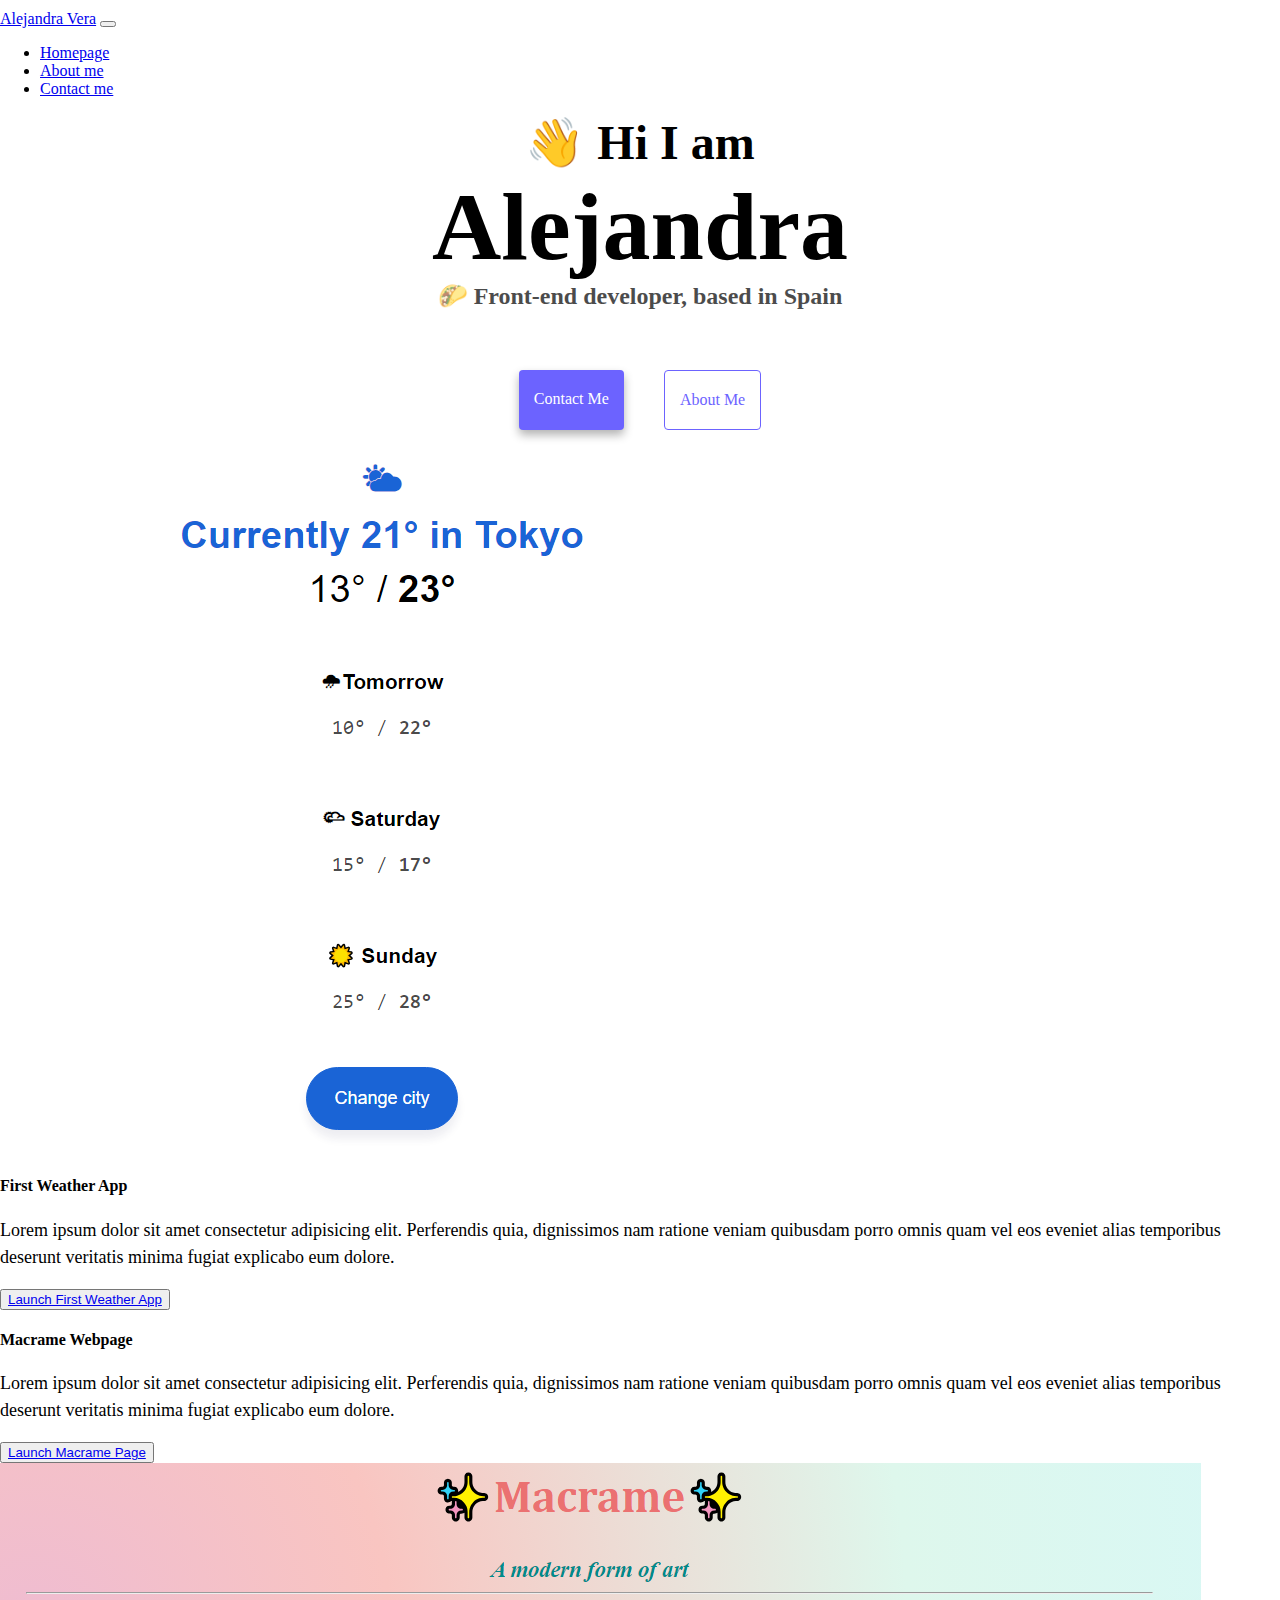
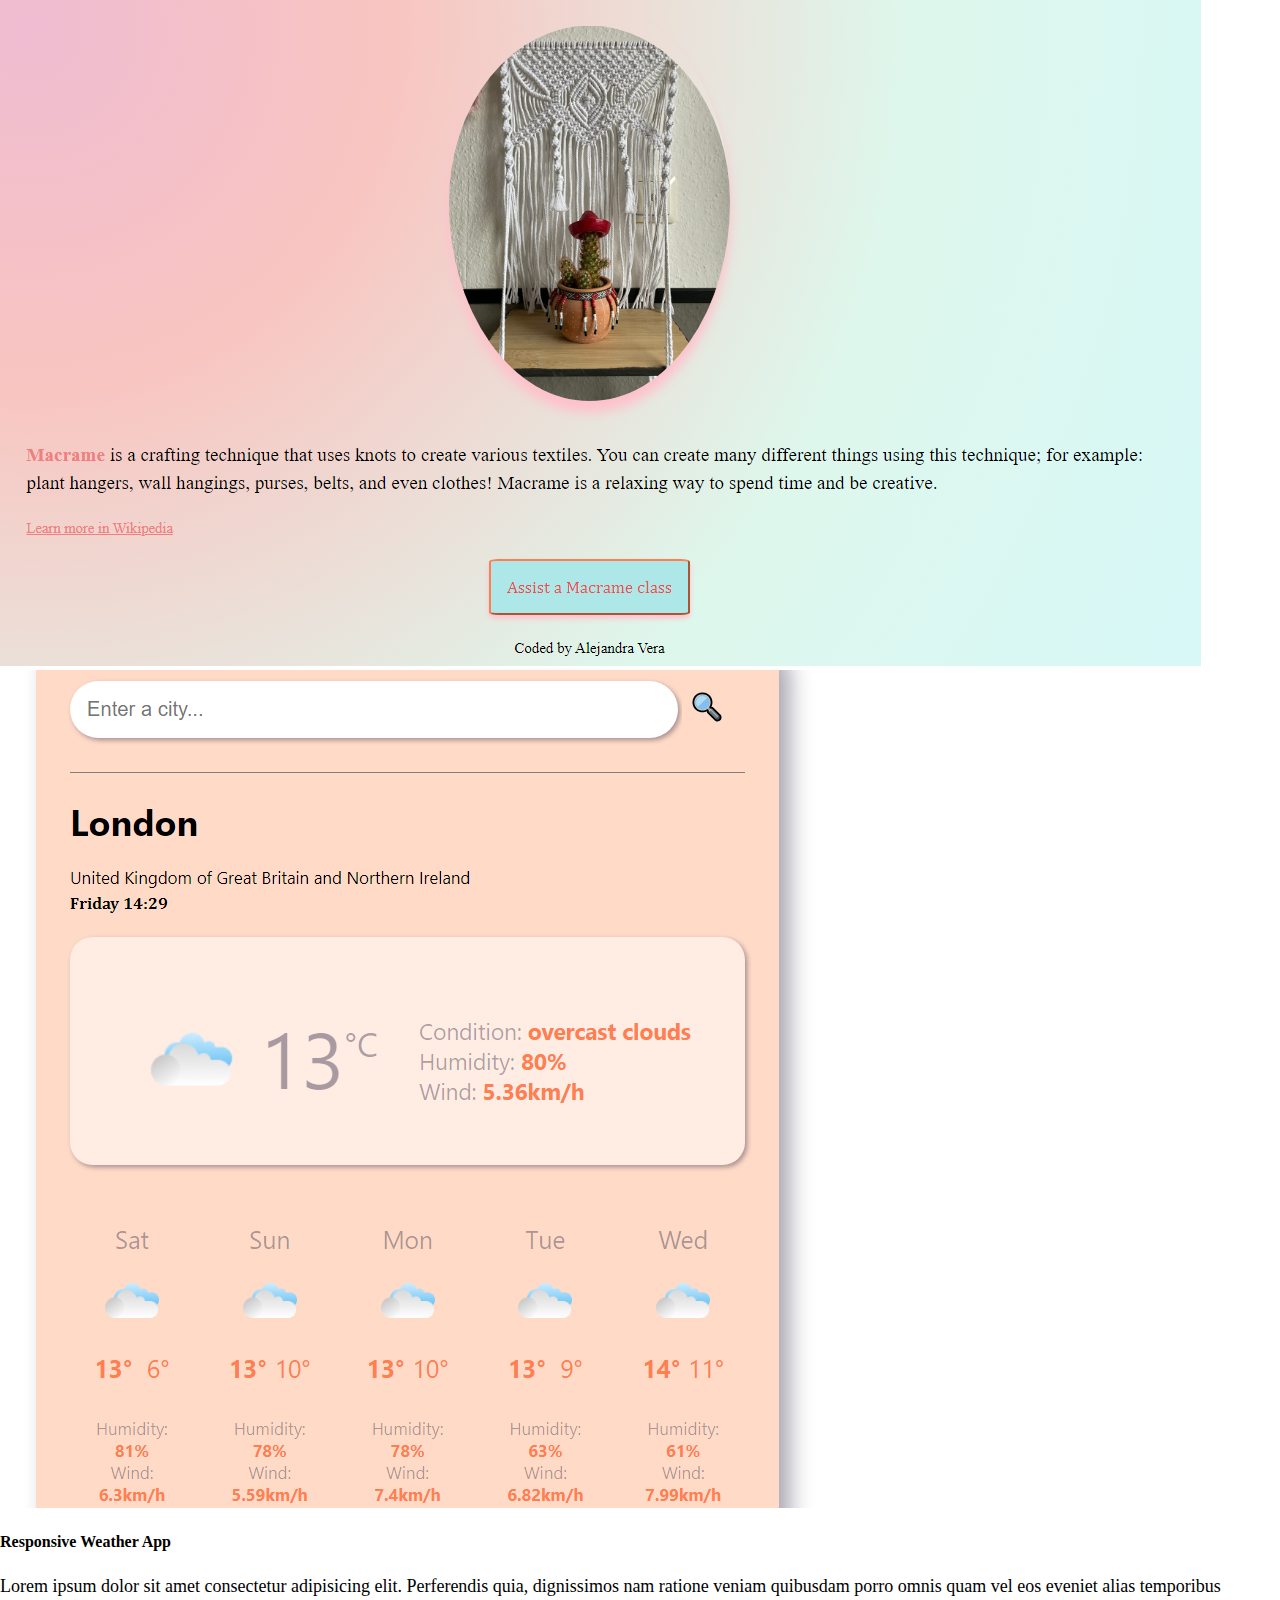
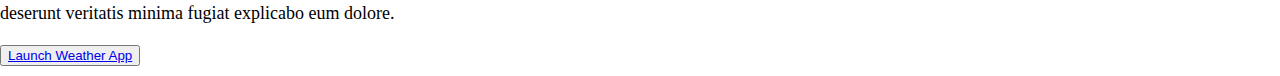
<file: index.html>
<!DOCTYPE html>
<html lang="en">

<head>
    <meta charset="UTF-8" />
    <meta http-equiv="X-UA-Compatible" content="IE=edge" />
    <meta name="viewport" content="width=device-width, initial-scale=1.0" />
    <meta name="description" content="Alejandra Vera is a front-end developer from Mexico based in Spain">
    <title>Front-end developer - Alejandra Vera </title>
    <link href="https://cdn.jsdelivr.net/npm/bootstrap@5.3.2/dist/css/bootstrap.min.css" rel="stylesheet"
        integrity="sha384-T3c6CoIi6uLrA9TneNEoa7RxnatzjcDSCmG1MXxSR1GAsXEV/Dwwykc2MPK8M2HN" crossorigin="anonymous" />

    <link rel="stylesheet" href="src/style.css" />
</head>

<body>
    <nav class="navbar navbar-expand-lg bg-body-tertiary fixed-top">
        <div class="container-fluid">
            <a class="navbar-brand" href="index.html">Alejandra Vera</a>
            <button class="navbar-toggler" type="button" data-bs-toggle="collapse" data-bs-target="#navbarNav"
                aria-controls="navbarNav" aria-expanded="false" aria-label="Toggle navigation">
                <span class="navbar-toggler-icon"></span>
            </button>
            <div class="collapse navbar-collapse" id="navbarNav">
                <ul class="navbar-nav">
                    <li class="nav-item">
                        <a class="nav-link active" aria-current="page" href="index.html">Homepage</a>
                    </li>
                    <li class="nav-item">
                        <a class="nav-link" href="about.html">About me</a>
                    </li>
                    <li class="nav-item">
                        <a class="nav-link" href="about.html#contact">Contact me</a>
                    </li>
                </ul>
            </div>
        </div>
    </nav>
    <h2 class="pt-5 mt-5">👋 Hi I am</h2>
    <h1>Alejandra</h1>
    <h3>🌮 Front-end developer, based in Spain</h3>
    <div class="navigation-links">
        <a href="about.html#contact" class="contact-link" title="Contact Alejandra">Contact me</a>
        <a href="about.html" class="about-link" title="About Alejandra">About me</a>
    </div>
    <div class="container hidden-text">
        <div class="row mt-5 pb-5">
            <div class="col-md-6">
                <img src="images/first-weather-app.png" alt="Screenshot of Alejandra's first weather app" class="img-fluid rounded shadow-sm p-2 border hidden-images" />
            </div>
            <div class="col-md-6">
                <h4>First Weather App</h4>
                <p>
                    Lorem ipsum dolor sit amet consectetur adipisicing elit. Perferendis
                    quia, dignissimos nam ratione veniam quibusdam porro omnis quam vel
                    eos eveniet alias temporibus deserunt veritatis minima fugiat
                    explicabo eum dolore.
                </p>
                <button type="button" class="btn btn-primary">
                    <a href="https://s3.amazonaws.com/shecodesio-production/challenge_submissions/files/001/956/448/original/Homework2.html.html?1701099206"
                        target="_blank" class="primary-link text-white text-decoration-none" title="Open this app">Launch First Weather App
                    </a>
                </button>
            </div>
        </div>
        <div class="row pt-5 pb-5">
            <div class="col-md-6">
                <h4>Macrame Webpage</h4>
                <p>
                    Lorem ipsum dolor sit amet consectetur adipisicing elit. Perferendis
                    quia, dignissimos nam ratione veniam quibusdam porro omnis quam vel
                    eos eveniet alias temporibus deserunt veritatis minima fugiat
                    explicabo eum dolore.
                </p>
                <button type="button" class="btn btn-primary">
                    <a href="https://s3.amazonaws.com/shecodesio-production/challenge_submissions/files/001/957/806/original/FinalProject.html.html?1701168178"
                        target="_blank" class="primary-link text-white text-decoration-none" title="Open macrame page">Launch Macrame Page
                    </a>
                </button>
            </div>
            <div class="col-md-6">
                <img src="images/macrame-webpage.png" alt="Screenshot of Alejandra's macrame page" class="img-fluid rounded shadow-sm p-2 border hidden-images" />
            </div>
        </div>
        <div class="row pt-5 pb-5">
            <div class="col-md-6">
                <img src="images/weather-app.png" alt="Screenshot of Alejandra's responsive weather app" class="img-fluid rounded shadow-sm p-2 border hidden-images" />
            </div>
            <div class="col-md-6">
                <h4>Responsive Weather App</h4>
                <p>
                    Lorem ipsum dolor sit amet consectetur adipisicing elit. Perferendis
                    quia, dignissimos nam ratione veniam quibusdam porro omnis quam vel
                    eos eveniet alias temporibus deserunt veritatis minima fugiat
                    explicabo eum dolore.
                </p>
                <button type="button" class="btn btn-primary">
                    <a href="https://my-weather-app-alejandrave.netlify.app/" target="_blank"
                        class="primary-link text-white text-decoration-none" title="Open weather app">Launch Weather App
                    </a>
                </button>
            </div>
        </div>
    </div>
    <script src="https://cdn.jsdelivr.net/npm/bootstrap@5.3.2/dist/js/bootstrap.bundle.min.js"
        integrity="sha384-C6RzsynM9kWDrMNeT87bh95OGNyZPhcTNXj1NW7RuBCsyN/o0jlpcV8Qyq46cDfL"
        crossorigin="anonymous"></script>
</body>

</html>
</file>
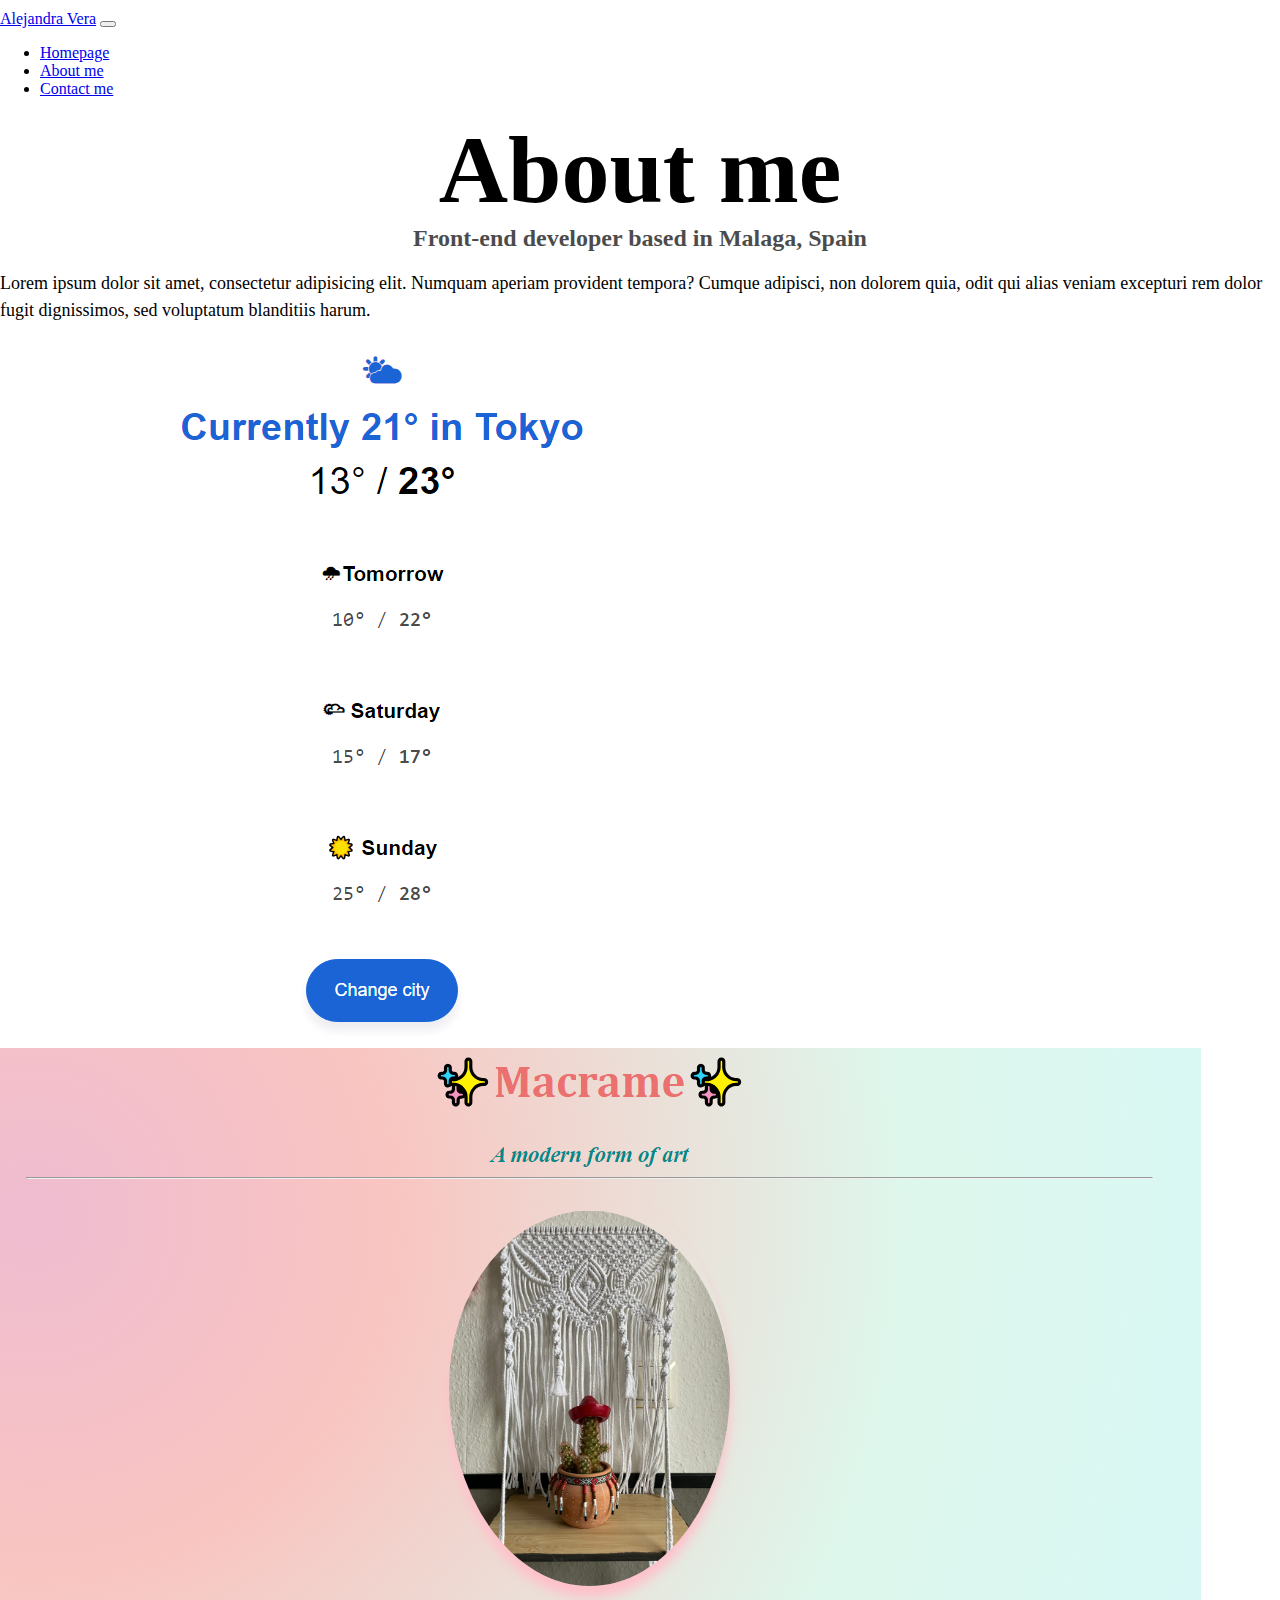
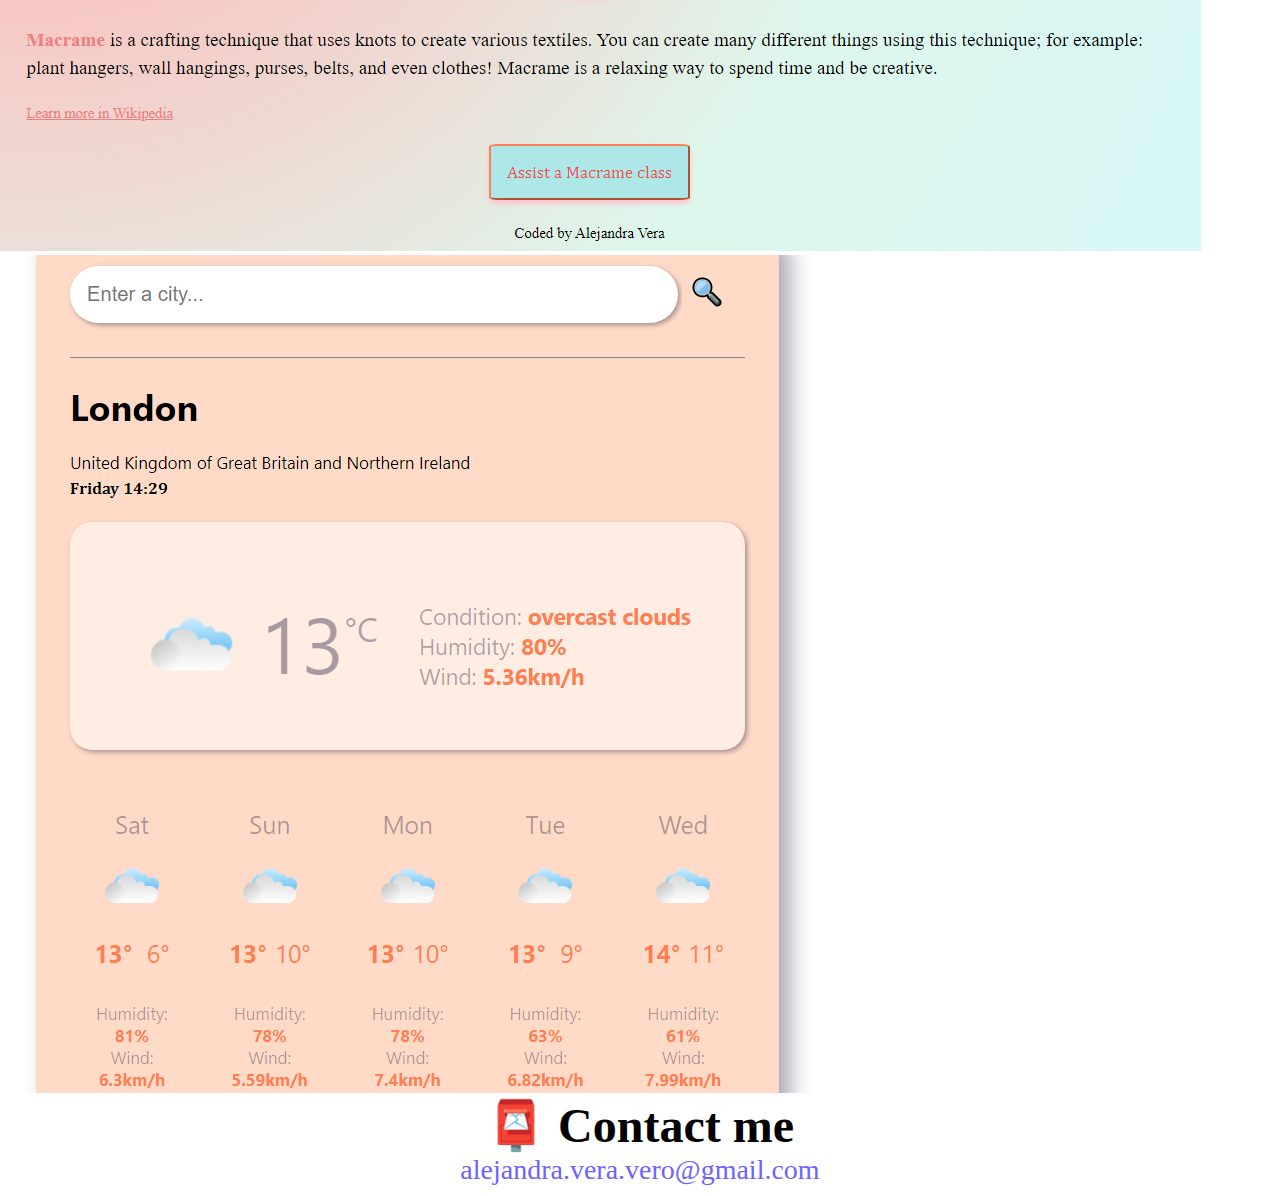
<file: about.html>
<!DOCTYPE html>
<html lang="en">

<head>
    <meta charset="UTF-8" />
    <meta http-equiv="X-UA-Compatible" content="IE=edge" />
    <meta name="viewport" content="width=device-width, initial-scale=1.0" />
    <meta name="description" content="Who is Alejandra? Here's information about her and her coding projects">
    <link href="https://cdn.jsdelivr.net/npm/bootstrap@5.3.2/dist/css/bootstrap.min.css" rel="stylesheet"
        integrity="sha384-T3c6CoIi6uLrA9TneNEoa7RxnatzjcDSCmG1MXxSR1GAsXEV/Dwwykc2MPK8M2HN" crossorigin="anonymous" />
    <link rel="stylesheet" href="src/style.css" />
    <title>Front-end developer - About Alejandra</title>
</head>

<body>
    <nav class="navbar navbar-expand-lg bg-body-tertiary fixed-top">
        <div class="container-fluid">
            <a class="navbar-brand" href="index.html">Alejandra Vera</a>
            <button class="navbar-toggler" type="button" data-bs-toggle="collapse" data-bs-target="#navbarNav"
                aria-controls="navbarNav" aria-expanded="false" aria-label="Toggle navigation">
                <span class="navbar-toggler-icon"></span>
            </button>
            <div class="collapse navbar-collapse" id="navbarNav">
                <ul class="navbar-nav">
                    <li class="nav-item">
                        <a class="nav-link" aria-current="page" href="index.html">Homepage</a>
                    </li>
                    <li class="nav-item">
                        <a class="nav-link active" href="about.html">About me</a>
                    </li>
                    <li class="nav-item">
                        <a class="nav-link" href="about.html#contact">Contact me</a>
                    </li>
                </ul>
            </div>
        </div>
    </nav>
    <h1 class="pt-5 mt-5">About me</h1>
    <h3>Front-end developer based in Malaga, Spain</h3>
    <div class="text-center pt-5 pb-3">
        <p>
            Lorem ipsum dolor sit amet, consectetur adipisicing elit. Numquam
            aperiam provident tempora? Cumque adipisci, non dolorem quia, odit qui
            alias veniam excepturi rem dolor fugit dignissimos, sed voluptatum
            blanditiis harum.
        </p>
    </div>
    <div class="container">
        <div class="row">
            <div class="col-md-4">
                <img src="images/first-weather-app.png" alt="Screenshot of Alejandra's first weather app"
                    class="img-fluid rounded shadow-sm p-2 border" />
            </div>
            <div class="col-md-4">
                <img src="images/macrame-webpage.png" alt="Screenshot of Alejandra's macrame page"
                    class="img-fluid rounded shadow-sm p-2 border" />
            </div>
            <div class="col-md-4">
                <img src="images/weather-app.png" alt="Screenshot of Alejandra's responsive weather app"
                    class="img-fluid rounded shadow-sm p-2 border" />
            </div>
        </div>
    </div>
    <div id="contact" class="mt-5">
        <h2 class="contact-me">📮 Contact me</h2>
        <a href="mailto:[email]" class="email-link" title="Email Alejandra">
            alejandra.vera.vero@gmail.com
        </a>
    </div>
    <script src="https://cdn.jsdelivr.net/npm/bootstrap@5.3.2/dist/js/bootstrap.bundle.min.js"
        integrity="sha384-C6RzsynM9kWDrMNeT87bh95OGNyZPhcTNXj1NW7RuBCsyN/o0jlpcV8Qyq46cDfL"
        crossorigin="anonymous"></script>
</body>

</html>
</file>
<file: src/style.css>
:root {
  --primary-color: #6c63ff;
  --secondary-color: #f5f2fe;
  --box-shadow: 0 5px 10px rgba(0, 0, 0, 0.3);
}
body {
  margin: 10px auto;
}
h1,
h2,
h3 {
  text-align: center;
  margin: 0;
}

h1 {
  font-size: 96px;
}

h2 {
  font-size: 48px;
}

h3 {
  font-size: 24px;
  opacity: 0.7;
}

p {
  border-radius: 4px;
  font-size: 18px;
  line-height: 1.5;
}

.navigation-links {
  display: flex;
  margin-top: 40px;
  justify-content: center;
}

.navigation-links a {
  margin: 20px;
  border-radius: 4px;
  padding: 20px 15px;
  text-decoration: none;
  text-transform: capitalize;
}

.contact-link {
  background: var(--primary-color);
  box-shadow: var(--box-shadow);
  color: white;
}

.about-link {
  color: var(--primary-color);
  border: 1px solid var(--primary-color);
}

.homepage-link {
  color: var(--primary-color);
  text-align: center;
  display: block;
}

.about-paragraphs {
  display: flex;
  margin: 30px 0;
}

.about-paragraphs p {
  margin: 10px;
}

.email-link {
  display: flex;
  justify-content: center;
  color: var(--primary-color);
  font-size: 28px;
  text-decoration: none;
}

.email-link:hover {
  text-decoration: underline;
}

@media (max-width: 576px) {
  .hidden-images {
    display: none;
  }
  .hidden-text {
    text-align: center;
  }
  h1 {
    font-size: 50px;
  }
  .contact-me {
    font-size: 50px;
  }
}
</file>
